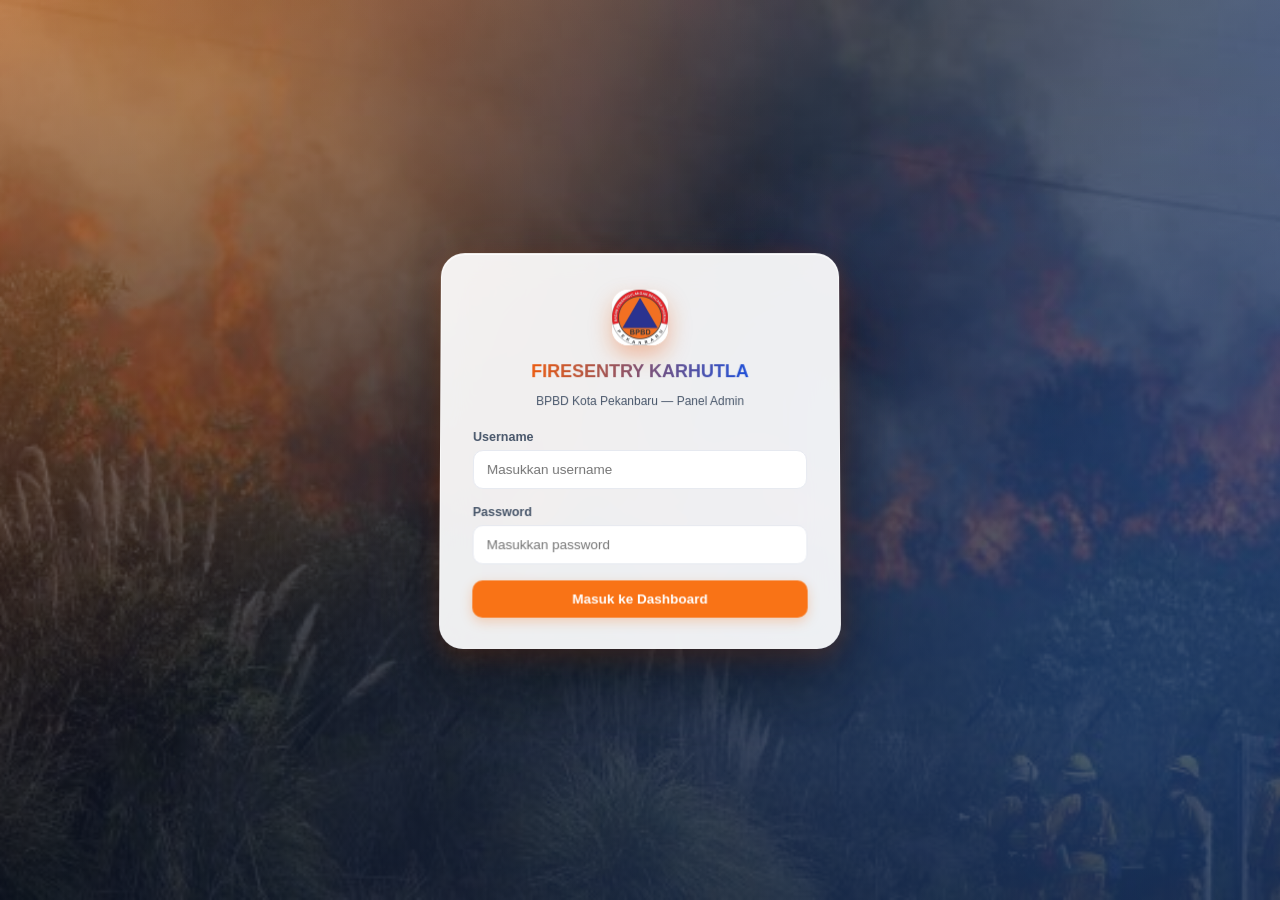
<file: index.html>
<!DOCTYPE html>
<html lang="id">
<head>
<meta charset="UTF-8">
<meta name="viewport" content="width=device-width, initial-scale=1.0">
<title>Login Admin — FireSentry Karhutla BPBD Kota Pekanbaru</title>
<link rel="stylesheet" href="assets/css/style.css">
</head>
<body>
  <div class="login-shell">
    <div class="login-card">
      <div class="login-brand">
        <div class="brand-mark"><img src="assets/img/logo-bpbd.png" alt="Logo BPBD Kota Pekanbaru" class="brand-logo-img"></div>
        <h1>FIRESENTRY KARHUTLA</h1>
        <p>BPBD Kota Pekanbaru — Panel Admin</p>
      </div>

      <div class="login-error" id="login-error">Username atau password salah. Silakan coba lagi.</div>

      <form id="login-form">
        <div class="field">
          <label for="username">Username</label>
          <input type="text" id="username" placeholder="Masukkan username" autocomplete="username" required>
        </div>
        <div class="field">
          <label for="password">Password</label>
          <input type="password" id="password" placeholder="Masukkan password" autocomplete="current-password" required>
        </div>
        <button type="submit" class="btn btn-primary btn-block">Masuk ke Dashboard</button>
      </form>
    </div>
  </div>

  <script src="assets/js/components.js"></script>
  <script>
    // Jika sudah login, langsung arahkan ke dashboard
    if (ewsIsLoggedIn()) window.location.href = "dashboard.html";

    const DEMO_USERS = [
      { username: "admin", password: "bpbd2026", nama: "Admin BPBD", role: "Administrator Sistem" },
      { username: "petugas", password: "petugas123", nama: "Petugas BPBD", role: "Monitoring & Operasional" }
    ];

    document.getElementById("login-form").addEventListener("submit", function(e){
      e.preventDefault();
      const username = document.getElementById("username").value.trim();
      const password = document.getElementById("password").value;
      const errorBox = document.getElementById("login-error");

      const found = DEMO_USERS.find(u => u.username === username && u.password === password);
      if (found) {
        localStorage.setItem("ews_karhutla_auth", JSON.stringify({
          loggedIn: true, username: found.username, nama: found.nama, role: found.role,
          loginAt: new Date().toISOString()
        }));
        window.location.href = "dashboard.html";
      } else {
        errorBox.style.display = "block";
      }
    });
  </script>
</body>
</html>
</file>
<file: assets/css/style.css>
/* =========================================================
   EWS KARHUTLA — BPBD KOTA PEKANBARU
   Design tokens & base layout
   ========================================================= */
:root{
  --navy-900:#0b1220;
  --navy-800:#0f1a30;
  --navy-700:#16223c;
  --navy-600:#1e2c4a;
  --navy-border:#22304d;

  --orange-600:#ea580c;
  --orange-500:#f97316;
  --orange-400:#fb923c;
  --red-600:#dc2626;
  --red-500:#ef4444;
  --amber-500:#f59e0b;
  --green-500:#22c55e;
  --blue-500:#3b82f6;

  --bg:#f2f4f8;
  --card:#ffffff;
  --border:#e6e9f0;
  --text-900:#0f172a;
  --text-600:#475569;
  --text-400:#94a3b8;

  --radius-lg:16px;
  --radius-md:12px;
  --radius-sm:8px;
  --shadow-card:0 1px 2px rgba(15,23,42,.04), 0 1px 8px rgba(15,23,42,.04);
  --sidebar-w:272px;
}

*,*::before,*::after{box-sizing:border-box;}
html,body{height:100%;}
body{
  margin:0;
  font-family:"Inter",-apple-system,BlinkMacSystemFont,"Segoe UI",Roboto,sans-serif;
  background:var(--bg);
  color:var(--text-900);
  -webkit-font-smoothing:antialiased;
}
a{color:inherit;text-decoration:none;}
ul{list-style:none;margin:0;padding:0;}
button{font-family:inherit;cursor:pointer;}
img{max-width:100%;display:block;}

/* ---------- App shell ---------- */
.app-shell{display:flex;min-height:100vh;position:relative;z-index:0;isolation:isolate;}

/* Latar belakang foto karhutla + gradasi oranye-biru, sedikit bergerak (efek Ken Burns) */
.app-shell::before{
  content:"";
  position:fixed;inset:0;
  z-index:-2;
  background:url("../img/karhutla-app-bg.jpg") center/cover no-repeat;
  filter:saturate(1.1) brightness(.85);
  animation:app-bg-pan 22s ease-in-out infinite alternate;
  will-change:transform;
}
.app-shell::after{
  content:"";
  position:fixed;inset:0;
  z-index:-1;
  background:
    linear-gradient(135deg, rgba(234,88,12,.55) 0%, rgba(15,23,42,.72) 45%, rgba(37,99,235,.55) 100%),
    radial-gradient(circle at 85% 15%, rgba(96,165,250,.35), transparent 55%),
    radial-gradient(circle at 10% 90%, rgba(251,146,60,.35), transparent 55%);
  mix-blend-mode:normal;
}
@keyframes app-bg-pan{
  0%{transform:scale(1.06) translate(0,0);}
  100%{transform:scale(1.16) translate(-1.5%,-1.5%);}
}
@media (prefers-reduced-motion:reduce){
  .app-shell::before{animation:none;}
}

/* ---------- Sidebar ---------- */
.sidebar{
  width:var(--sidebar-w);
  flex-shrink:0;
  background:linear-gradient(180deg,var(--navy-900) 0%,#0a0f1d 100%);
  color:#cbd5e1;
  display:flex;
  flex-direction:column;
  position:fixed;
  top:0;left:0;bottom:0;
  overflow-y:auto;
  z-index:40;
}
.sidebar-brand{
  display:flex;align-items:center;gap:12px;
  padding:22px 20px 18px;
  border-bottom:1px solid var(--navy-border);
}
.brand-mark{
  width:42px;height:42px;border-radius:12px;
  background:#fff;
  display:flex;align-items:center;justify-content:center;
  font-size:20px;flex-shrink:0;overflow:hidden;
  box-shadow:0 4px 14px rgba(234,88,12,.35);
}
.brand-logo-img{width:100%;height:100%;object-fit:contain;display:block;}
.brand-text .brand-title{font-weight:800;font-size:15px;color:#fff;letter-spacing:.2px;line-height:1.2;}
.brand-text .brand-sub{font-size:10.5px;color:#8291ac;letter-spacing:.4px;margin-top:2px;}

.nav-group{padding:18px 14px 6px;}
.nav-label{
  font-size:10.5px;font-weight:700;letter-spacing:.8px;
  color:#5b6a89;padding:0 10px 8px;
}
.nav-list{display:flex;flex-direction:column;gap:2px;}
.nav-item{
  display:flex;align-items:center;gap:12px;
  padding:10px 12px;border-radius:10px;
  font-size:13.5px;font-weight:500;color:#aab4c8;
  transition:background .15s ease,color .15s ease;
}
.nav-item .nav-icon{width:18px;text-align:center;font-size:15px;flex-shrink:0;}
.nav-item:hover{background:var(--navy-700);color:#fff;}
.nav-item.active{
  background:var(--navy-600);
  color:#fff;
  box-shadow:inset 3px 0 0 var(--orange-500);
}
.nav-item.active .nav-icon{color:var(--orange-400);}

.sidebar-footer{
  margin-top:auto;padding:16px;border-top:1px solid var(--navy-border);
}
.user-chip{
  display:flex;align-items:center;gap:10px;
  background:var(--navy-700);border-radius:12px;padding:10px 12px;
}
.user-avatar{
  width:34px;height:34px;border-radius:50%;
  background:linear-gradient(135deg,var(--orange-500),var(--red-600));
  display:flex;align-items:center;justify-content:center;color:#fff;font-weight:700;font-size:13px;flex-shrink:0;
}
.user-meta .user-name{font-size:12.5px;font-weight:600;color:#fff;}
.user-meta .user-role{font-size:10.5px;color:#8291ac;}
.logout-btn{
  margin-top:10px;width:100%;background:transparent;border:1px solid var(--navy-border);
  color:#aab4c8;padding:8px;border-radius:10px;font-size:12px;font-weight:600;
  display:flex;align-items:center;justify-content:center;gap:6px;
}
.logout-btn:hover{background:var(--red-600);border-color:var(--red-600);color:#fff;}

/* ---------- Main content ---------- */
.main{
  margin-left:var(--sidebar-w);
  flex:1;min-width:0;
  padding:26px 32px 60px;
}
.topbar{
  display:flex;align-items:flex-start;justify-content:space-between;
  gap:16px;margin-bottom:22px;flex-wrap:wrap;
  background:rgba(255,255,255,.82);
  backdrop-filter:blur(10px) saturate(160%);
  -webkit-backdrop-filter:blur(10px) saturate(160%);
  border:1px solid rgba(255,255,255,.6);
  border-radius:var(--radius-lg);
  padding:16px 20px;
  box-shadow:0 8px 26px rgba(15,23,42,.12);
}
.page-title{font-size:24px;font-weight:800;margin:0 0 4px;color:var(--text-900);}
.page-sub{font-size:13.5px;color:var(--text-600);margin:0;}
.topbar-actions{display:flex;align-items:center;gap:16px;}
.status-live{display:flex;align-items:center;gap:6px;font-size:13px;font-weight:600;color:#16a34a;}
.status-dot{width:8px;height:8px;border-radius:50%;background:#22c55e;box-shadow:0 0 0 4px rgba(34,197,94,.18);}
.bell-btn{
  width:38px;height:38px;border-radius:10px;background:#fff;border:1px solid var(--border);
  display:flex;align-items:center;justify-content:center;box-shadow:var(--shadow-card);position:relative;
}
.bell-btn .dot{position:absolute;top:7px;right:8px;width:7px;height:7px;border-radius:50%;background:var(--orange-500);}

/* ---------- Alert banner ---------- */
.alert-banner{
  background:linear-gradient(90deg,#fff5ec,#fff9f2);
  border:1px solid #fbd7ae;border-left:4px solid var(--orange-500);
  border-radius:var(--radius-md);
  padding:16px 20px;margin-bottom:22px;
  display:flex;align-items:center;justify-content:space-between;gap:16px;flex-wrap:wrap;
}
.alert-banner.risk-high{border-left-color:var(--red-600);}
.alert-banner.risk-medium{border-left-color:var(--amber-500);}
.alert-banner.risk-low{border-left-color:var(--green-500);}
.alert-title{display:flex;align-items:center;gap:10px;font-weight:800;color:var(--orange-600);font-size:15px;margin-bottom:4px;}
.alert-banner.risk-high .alert-title{color:var(--red-600);}
.alert-banner.risk-medium .alert-title{color:var(--amber-500);}
.alert-banner.risk-low .alert-title{color:var(--green-500);}
.alert-desc{font-size:13px;color:var(--text-600);margin:0;}
.alert-time{font-size:12px;font-weight:700;color:var(--orange-600);white-space:nowrap;}

/* ---------- Card grid / stat cards ---------- */
.grid{display:grid;gap:18px;}
.grid-4{grid-template-columns:repeat(4,1fr);}
.grid-2{grid-template-columns:2fr 1fr;}
.grid-3{grid-template-columns:repeat(3,1fr);}
@media (max-width:1180px){.grid-4{grid-template-columns:repeat(2,1fr);} .grid-2{grid-template-columns:1fr;} .grid-3{grid-template-columns:repeat(2,1fr);}}
@media (max-width:640px){.grid-4,.grid-3{grid-template-columns:1fr;}}

.card{
  background:linear-gradient(135deg, rgba(255,247,237,.97) 0%, rgba(255,255,255,.98) 42%, rgba(239,246,255,.97) 72%, rgba(219,234,254,.95) 100%);
  border:1px solid rgba(255,255,255,.75);
  border-radius:var(--radius-lg);
  padding:20px;
  box-shadow:0 10px 28px rgba(15,23,42,.12), 0 3px 10px rgba(234,88,12,.08), inset 0 1px 0 rgba(255,255,255,.7);
}
.stat-card{display:flex;flex-direction:column;gap:10px;}
.stat-top{display:flex;align-items:flex-start;justify-content:space-between;}
.stat-label{font-size:13px;color:var(--text-600);font-weight:500;}
.stat-icon{
  width:40px;height:40px;border-radius:10px;display:flex;align-items:center;justify-content:center;
  font-size:18px;background:#fef2ea;flex-shrink:0;
}
.stat-value{font-size:28px;font-weight:800;color:var(--text-900);}
.stat-value .unit{font-size:14px;font-weight:600;color:var(--text-400);margin-left:2px;}
.stat-delta{font-size:12px;font-weight:700;display:inline-flex;align-items:center;gap:4px;}
.stat-delta.up{color:#16a34a;}
.stat-delta.down{color:var(--red-600);}
.stat-delta.warn{color:var(--orange-600);}

/* ---------- Section card header ---------- */
.card-head{display:flex;align-items:center;justify-content:space-between;margin-bottom:16px;flex-wrap:wrap;gap:10px;}
.card-head-left{display:flex;align-items:center;gap:10px;}
.card-head h3{font-size:15.5px;font-weight:800;margin:0;}
.card-head .tag{font-size:12px;color:var(--text-400);font-weight:500;}
.select-chip{
  border:1px solid var(--border);background:#fff;border-radius:10px;padding:7px 12px;
  font-size:12.5px;font-weight:600;color:var(--text-600);display:flex;align-items:center;gap:6px;
}

/* ---------- Tab bar (dipakai untuk menggabungkan beberapa sub-data dalam satu halaman,
   mis. Monitoring Karhutla: Monitoring Wilayah + Data Cuaca + Data Hotspot) ---------- */
.ews-tabbar{
  display:flex;gap:4px;flex-wrap:wrap;
  border-bottom:1px solid var(--border);
  margin:0 0 18px;padding:0 2px;
}
.ews-tab{
  appearance:none;background:none;border:none;cursor:pointer;
  font-family:inherit;font-size:13.5px;font-weight:700;color:var(--text-400);
  padding:11px 6px;margin-bottom:-1px;
  border-bottom:2.5px solid transparent;
  display:inline-flex;align-items:center;gap:7px;
  transition:color .15s ease, border-color .15s ease;
}
.ews-tab:hover{color:var(--text-600);}
.ews-tab.active{color:var(--orange-600);border-bottom-color:var(--orange-500);}
.ews-tab .ews-tab-count{
  background:#eef1f7;color:var(--text-600);border-radius:999px;
  font-size:10.5px;font-weight:800;padding:2px 7px;
}
.ews-tab.active .ews-tab-count{background:#ffedd5;color:var(--orange-600);}
.ews-tab-panel{display:none;}
.ews-tab-panel.active{display:block;animation:ews-fade-in .18s ease;}
@keyframes ews-fade-in{from{opacity:0;transform:translateY(3px);}to{opacity:1;transform:translateY(0);}}
@media (max-width:640px){
  .ews-tabbar{overflow-x:auto;flex-wrap:nowrap;-webkit-overflow-scrolling:touch;}
  .ews-tab{white-space:nowrap;}
}

/* ---------- Legend ---------- */
.legend{display:flex;gap:18px;flex-wrap:wrap;font-size:12.5px;color:var(--text-600);}
.legend-item{display:flex;align-items:center;gap:6px;}
.legend-dot{width:10px;height:10px;border-radius:3px;}

/* ---------- Donut / risk status ---------- */
.risk-wrap{display:flex;flex-direction:column;align-items:center;gap:16px;}
.risk-legend{display:flex;justify-content:space-between;width:100%;font-size:12.5px;}
.risk-legend .item{text-align:center;flex:1;}
.risk-legend .dot{width:9px;height:9px;border-radius:50%;display:inline-block;margin-right:5px;}
.risk-legend .num{display:block;font-weight:800;color:var(--text-900);margin-top:2px;}

/* ---------- Table ---------- */
.table-wrap{overflow-x:auto;}
table.data-table{width:100%;border-collapse:collapse;font-size:13px;}
table.data-table th{
  text-align:left;font-size:11.5px;text-transform:uppercase;letter-spacing:.4px;
  color:var(--text-400);font-weight:700;padding:10px 12px;border-bottom:1px solid var(--border);white-space:nowrap;
}
table.data-table td{padding:12px;border-bottom:1px solid var(--border);color:var(--text-900);white-space:nowrap;}
table.data-table tr:last-child td{border-bottom:none;}
table.data-table tbody tr:hover{background:#fafbfe;}

.badge{display:inline-flex;align-items:center;gap:5px;padding:4px 10px;border-radius:999px;font-size:11.5px;font-weight:700;}
.badge-high{background:#fee2e2;color:var(--red-600);}
.badge-medium{background:#ffedd5;color:var(--orange-600);}
.badge-low{background:#dcfce7;color:#16a34a;}
.badge-neutral{background:#eef1f7;color:var(--text-600);}

/* ---------- Buttons ---------- */
.btn{
  display:inline-flex;align-items:center;justify-content:center;gap:8px;
  padding:10px 16px;border-radius:10px;font-size:13.5px;font-weight:700;border:1px solid transparent;
}
.btn-primary{background:var(--orange-500);color:#fff;box-shadow:0 4px 12px rgba(249,115,22,.28);}
.btn-primary:hover{background:var(--orange-600);}
.btn-outline{background:#fff;border-color:var(--border);color:var(--text-900);}
.btn-outline:hover{border-color:var(--orange-500);color:var(--orange-600);}
.btn-block{width:100%;}
.btn-sm{padding:7px 12px;font-size:12.5px;}

/* ---------- Forms ---------- */
.field{margin-bottom:16px;}
.field label{display:block;font-size:12.5px;font-weight:700;color:var(--text-600);margin-bottom:6px;}
.field input,.field select,.field textarea{
  width:100%;padding:11px 13px;border:1px solid var(--border);border-radius:10px;
  font-size:13.5px;font-family:inherit;color:var(--text-900);background:#fff;
}
.field input:focus,.field select:focus,.field textarea:focus{outline:none;border-color:var(--orange-500);box-shadow:0 0 0 3px rgba(249,115,22,.12);}

/* ---------- Map ---------- */
#map-canvas{width:100%;height:520px;border-radius:var(--radius-md);z-index:1;}
.label-kecamatan{
  background:transparent;border:none;box-shadow:none;
  font-weight:800;font-size:11.5px;color:#1e2c4a;
  text-shadow:-1px -1px 0 #fff,1px -1px 0 #fff,-1px 1px 0 #fff,1px 1px 0 #fff, 0 0 4px #fff;
}
.label-kecamatan::before{display:none;}

/* ---------- Login page ---------- */
.login-shell{
  min-height:100vh;display:flex;align-items:center;justify-content:center;
  position:relative;
  padding:20px;
  overflow:hidden;
  background:
    linear-gradient(135deg, rgba(234,88,12,.55) 0%, rgba(15,23,42,.55) 42%, rgba(37,99,235,.55) 100%),
    url("../img/karhutla-bg.jpg") center/cover no-repeat fixed;
}
.login-shell::before{
  content:"";
  position:absolute;inset:0;
  background:
    radial-gradient(circle at 15% 12%, rgba(251,146,60,.55), transparent 45%),
    radial-gradient(circle at 88% 84%, rgba(59,130,246,.5), transparent 50%),
    radial-gradient(circle at 50% 100%, rgba(255,255,255,.12), transparent 55%);
  mix-blend-mode:screen;
  pointer-events:none;
}
.login-shell::after{
  content:"";
  position:absolute;inset:0;
  background:linear-gradient(180deg, rgba(11,18,32,.15), rgba(11,18,32,.65));
  pointer-events:none;
}
.login-card{
  position:relative;z-index:1;
  width:100%;max-width:400px;
  background:rgba(255,255,255,.92);
  backdrop-filter:blur(18px) saturate(160%);
  -webkit-backdrop-filter:blur(18px) saturate(160%);
  border-radius:24px;padding:36px 32px 30px;
  border:1px solid rgba(255,255,255,.55);
  box-shadow:
    0 30px 70px rgba(0,0,0,.45),
    0 8px 24px rgba(234,88,12,.25),
    inset 0 1px 0 rgba(255,255,255,.8);
  transform:perspective(1000px) rotateX(1.5deg);
}
.login-brand{display:flex;flex-direction:column;align-items:center;gap:10px;margin-bottom:22px;}
.login-brand .brand-mark{width:56px;height:56px;font-size:26px;border-radius:16px;box-shadow:0 10px 22px rgba(234,88,12,.35);}
.login-brand h1{font-size:18px;font-weight:800;margin:6px 0 0;background:linear-gradient(90deg,var(--orange-600),#1d4ed8);-webkit-background-clip:text;background-clip:text;color:transparent;}
.login-brand p{font-size:12px;color:var(--text-600);margin:2px 0 0;}
.login-error{
  background:#fee2e2;color:var(--red-600);border:1px solid #fecaca;border-radius:10px;
  padding:10px 12px;font-size:12.5px;font-weight:600;margin-bottom:14px;display:none;
}

/* ---------- Misc ---------- */
.chip-info{
  display:flex;align-items:center;gap:10px;background:#fff7ed;border:1px solid #fed7aa;
  border-radius:10px;padding:10px 14px;font-size:12.5px;color:#9a3412;margin-top:14px;
}
.two-col{display:grid;grid-template-columns:1.4fr 1fr;gap:18px;}
@media (max-width:1180px){.two-col{grid-template-columns:1fr;}}
.source-note{font-size:11px;color:var(--text-400);margin-top:10px;}
.chart-hint{font-size:11.5px;color:var(--text-400);margin-top:10px;margin-bottom:0;}

.mobile-topbar{display:none;}
@media (max-width:960px){
  .sidebar{transform:translateX(-100%);transition:transform .2s ease;}
  .sidebar.open{transform:translateX(0);}
  .main{margin-left:0;padding:18px;}
  .mobile-topbar{display:flex;align-items:center;justify-content:space-between;margin-bottom:14px;}
  .mobile-topbar button{background:var(--navy-900);color:#fff;border:none;border-radius:10px;padding:9px 12px;font-size:16px;}
  .grid-4{grid-template-columns:1fr 1fr;}
}
</file>
